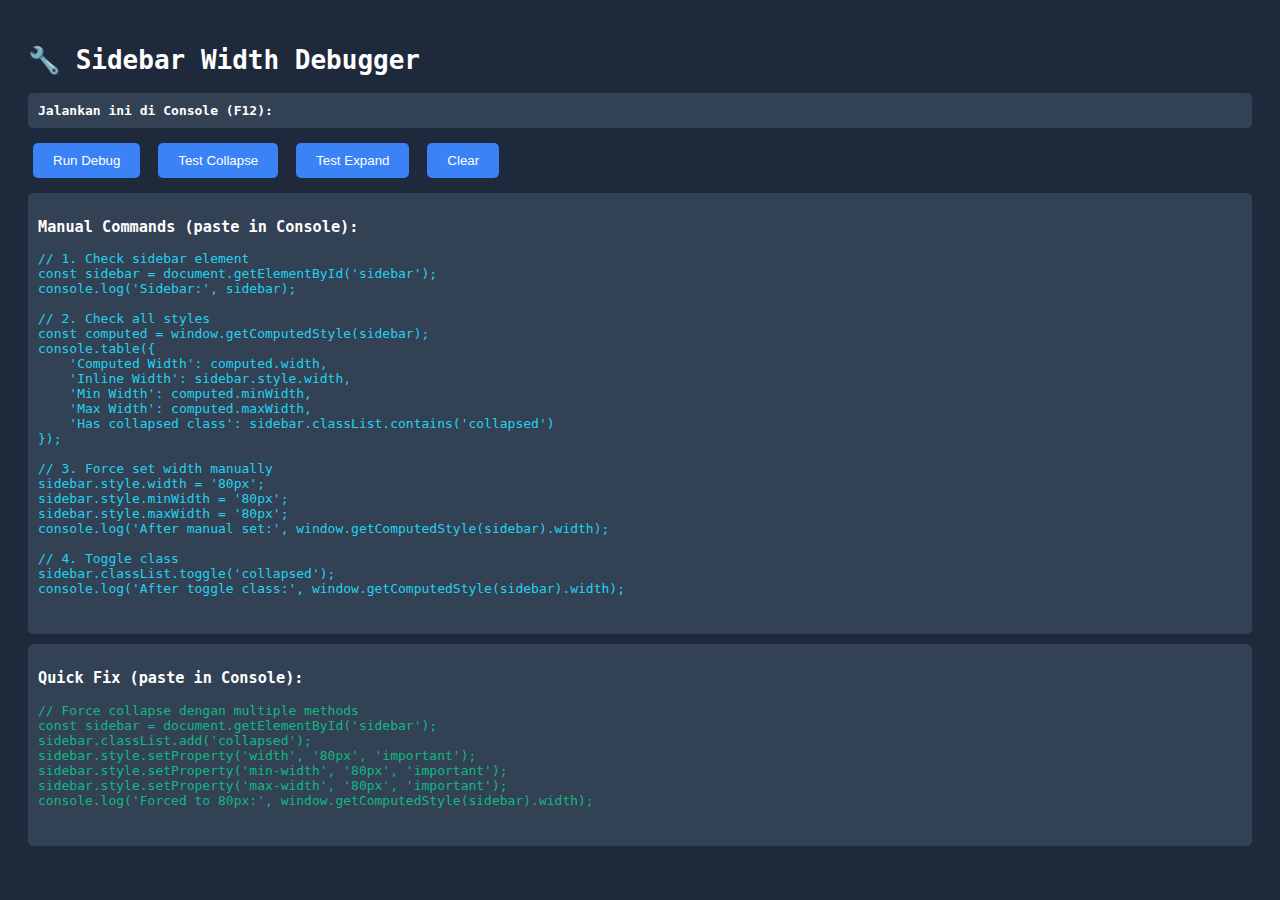
<file: debug-sidebar.html>
<!DOCTYPE html>
<html>
<head>
    <meta charset="UTF-8">
    <title>Debug Sidebar Width</title>
    <style>
        body { font-family: monospace; padding: 20px; background: #1e293b; color: #fff; }
        .cmd { background: #334155; padding: 10px; margin: 10px 0; border-radius: 5px; }
        .result { background: #0f172a; padding: 10px; margin: 5px 0; border-left: 3px solid #3b82f6; }
        button { background: #3b82f6; color: white; padding: 10px 20px; border: none; border-radius: 5px; cursor: pointer; margin: 5px; }
        button:hover { background: #2563eb; }
    </style>
</head>
<body>
    <h1>🔧 Sidebar Width Debugger</h1>
    
    <div class="cmd">
        <strong>Jalankan ini di Console (F12):</strong>
    </div>
    
    <button onclick="runDebug()">Run Debug</button>
    <button onclick="testCollapse()">Test Collapse</button>
    <button onclick="testExpand()">Test Expand</button>
    <button onclick="clearResults()">Clear</button>
    
    <div id="results"></div>
    
    <script>
        function log(msg, isError = false) {
            const div = document.createElement('div');
            div.className = 'result';
            div.textContent = msg;
            if (isError) div.style.borderColor = '#ef4444';
            document.getElementById('results').appendChild(div);
        }
        
        function clearResults() {
            document.getElementById('results').innerHTML = '';
        }
        
        function runDebug() {
            clearResults();
            log('=== SIDEBAR DEBUG START ===');
            
            const sidebar = document.getElementById('sidebar');
            if (!sidebar) {
                log('❌ ERROR: Sidebar not found!', true);
                return;
            }
            
            log('✅ Sidebar found');
            
            // Check computed style
            const computed = window.getComputedStyle(sidebar);
            log(`📏 Computed width: ${computed.width}`);
            log(`📏 Computed min-width: ${computed.minWidth}`);
            log(`📏 Computed max-width: ${computed.maxWidth}`);
            
            // Check inline style
            log(`📏 Inline style width: ${sidebar.style.width || 'not set'}`);
            
            // Check classes
            log(`🏷️  Has 'collapsed' class: ${sidebar.classList.contains('collapsed')}`);
            log(`🏷️  All classes: ${sidebar.className}`);
            
            // Check CSS rules affecting width
            const allRules = Array.from(document.styleSheets)
                .flatMap(sheet => {
                    try {
                        return Array.from(sheet.cssRules || []);
                    } catch(e) {
                        return [];
                    }
                })
                .filter(rule => {
                    return rule.selectorText && 
                           rule.selectorText.includes('sidebar') && 
                           rule.style && 
                           (rule.style.width || rule.style.minWidth || rule.style.maxWidth);
                });
            
            log(`📋 Found ${allRules.length} CSS rules affecting sidebar width`);
            allRules.forEach(rule => {
                log(`   - ${rule.selectorText}: width=${rule.style.width}, min=${rule.style.minWidth}, max=${rule.style.maxWidth}`);
            });
            
            // Check SidebarManager
            if (window.SidebarManager) {
                log(`✅ SidebarManager available`);
                log(`   - isCollapsed: ${window.SidebarManager.isCollapsed}`);
            } else {
                log('❌ SidebarManager NOT available', true);
            }
            
            log('=== DEBUG END ===');
        }
        
        function testCollapse() {
            clearResults();
            log('🔽 Testing COLLAPSE...');
            
            if (!window.SidebarManager) {
                log('❌ SidebarManager not available', true);
                return;
            }
            
            const sidebar = document.getElementById('sidebar');
            log(`Before: width=${window.getComputedStyle(sidebar).width}, collapsed=${sidebar.classList.contains('collapsed')}`);
            
            window.SidebarManager.collapse();
            
            setTimeout(() => {
                log(`After: width=${window.getComputedStyle(sidebar).width}, collapsed=${sidebar.classList.contains('collapsed')}`);
                log(`Inline style: ${sidebar.style.width}`);
            }, 100);
        }
        
        function testExpand() {
            clearResults();
            log('🔼 Testing EXPAND...');
            
            if (!window.SidebarManager) {
                log('❌ SidebarManager not available', true);
                return;
            }
            
            const sidebar = document.getElementById('sidebar');
            log(`Before: width=${window.getComputedStyle(sidebar).width}, collapsed=${sidebar.classList.contains('collapsed')}`);
            
            window.SidebarManager.expand();
            
            setTimeout(() => {
                log(`After: width=${window.getComputedStyle(sidebar).width}, collapsed=${sidebar.classList.contains('collapsed')}`);
                log(`Inline style: ${sidebar.style.width}`);
            }, 100);
        }
    </script>
    
    <div class="cmd">
        <h3>Manual Commands (paste in Console):</h3>
        <pre style="color: #22d3ee;">
// 1. Check sidebar element
const sidebar = document.getElementById('sidebar');
console.log('Sidebar:', sidebar);

// 2. Check all styles
const computed = window.getComputedStyle(sidebar);
console.table({
    'Computed Width': computed.width,
    'Inline Width': sidebar.style.width,
    'Min Width': computed.minWidth,
    'Max Width': computed.maxWidth,
    'Has collapsed class': sidebar.classList.contains('collapsed')
});

// 3. Force set width manually
sidebar.style.width = '80px';
sidebar.style.minWidth = '80px';
sidebar.style.maxWidth = '80px';
console.log('After manual set:', window.getComputedStyle(sidebar).width);

// 4. Toggle class
sidebar.classList.toggle('collapsed');
console.log('After toggle class:', window.getComputedStyle(sidebar).width);
        </pre>
    </div>
    
    <div class="cmd">
        <h3>Quick Fix (paste in Console):</h3>
        <pre style="color: #10b981;">
// Force collapse dengan multiple methods
const sidebar = document.getElementById('sidebar');
sidebar.classList.add('collapsed');
sidebar.style.setProperty('width', '80px', 'important');
sidebar.style.setProperty('min-width', '80px', 'important');
sidebar.style.setProperty('max-width', '80px', 'important');
console.log('Forced to 80px:', window.getComputedStyle(sidebar).width);
        </pre>
    </div>
</body>
</html>
</file>
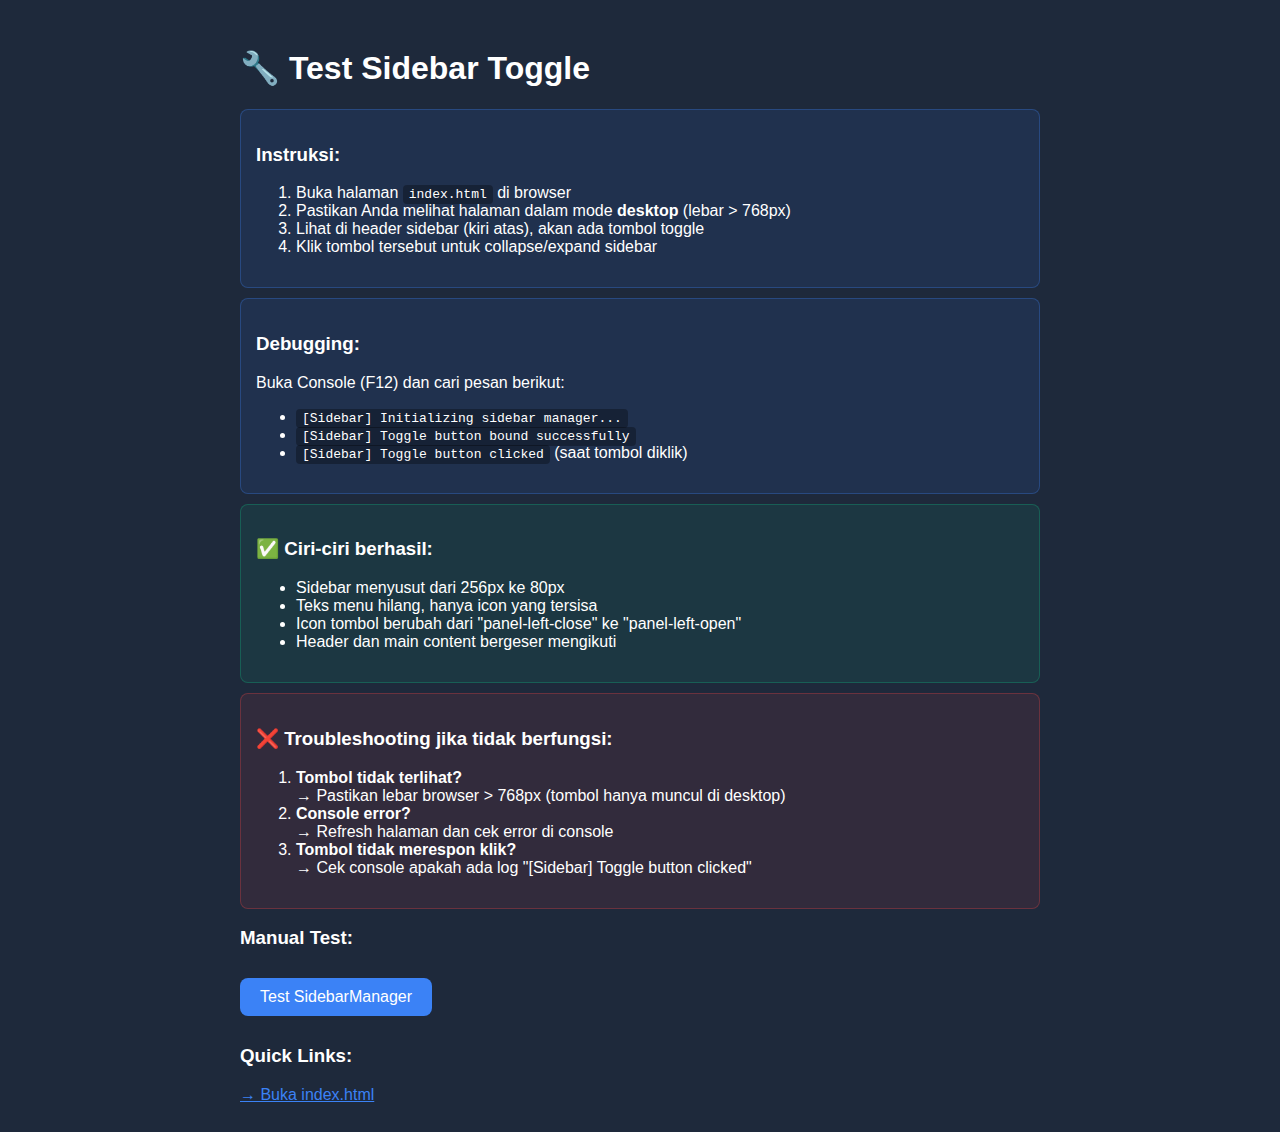
<file: test-sidebar.html>
<!DOCTYPE html>
<html>
<head>
    <meta charset="UTF-8">
    <meta name="viewport" content="width=device-width, initial-scale=1.0">
    <title>Test Sidebar Toggle</title>
    <style>
        body {
            font-family: Arial, sans-serif;
            padding: 20px;
            background: #1e293b;
            color: white;
        }
        .container {
            max-width: 800px;
            margin: 0 auto;
        }
        .test-btn {
            background: #3b82f6;
            color: white;
            padding: 10px 20px;
            border: none;
            border-radius: 8px;
            cursor: pointer;
            font-size: 16px;
            margin: 10px 0;
        }
        .test-btn:hover {
            background: #2563eb;
        }
        .info {
            background: rgba(59, 130, 246, 0.1);
            border: 1px solid rgba(59, 130, 246, 0.3);
            padding: 15px;
            border-radius: 8px;
            margin: 10px 0;
        }
        .success {
            background: rgba(16, 185, 129, 0.1);
            border: 1px solid rgba(16, 185, 129, 0.3);
        }
        .error {
            background: rgba(239, 68, 68, 0.1);
            border: 1px solid rgba(239, 68, 68, 0.3);
        }
        code {
            background: rgba(0, 0, 0, 0.3);
            padding: 2px 6px;
            border-radius: 4px;
        }
    </style>
</head>
<body>
    <div class="container">
        <h1>🔧 Test Sidebar Toggle</h1>
        
        <div class="info">
            <h3>Instruksi:</h3>
            <ol>
                <li>Buka halaman <code>index.html</code> di browser</li>
                <li>Pastikan Anda melihat halaman dalam mode <strong>desktop</strong> (lebar > 768px)</li>
                <li>Lihat di header sidebar (kiri atas), akan ada tombol toggle</li>
                <li>Klik tombol tersebut untuk collapse/expand sidebar</li>
            </ol>
        </div>

        <div class="info">
            <h3>Debugging:</h3>
            <p>Buka Console (F12) dan cari pesan berikut:</p>
            <ul>
                <li><code>[Sidebar] Initializing sidebar manager...</code></li>
                <li><code>[Sidebar] Toggle button bound successfully</code></li>
                <li><code>[Sidebar] Toggle button clicked</code> (saat tombol diklik)</li>
            </ul>
        </div>

        <div class="info success">
            <h3>✅ Ciri-ciri berhasil:</h3>
            <ul>
                <li>Sidebar menyusut dari 256px ke 80px</li>
                <li>Teks menu hilang, hanya icon yang tersisa</li>
                <li>Icon tombol berubah dari "panel-left-close" ke "panel-left-open"</li>
                <li>Header dan main content bergeser mengikuti</li>
            </ul>
        </div>

        <div class="info error">
            <h3>❌ Troubleshooting jika tidak berfungsi:</h3>
            <ol>
                <li><strong>Tombol tidak terlihat?</strong>
                    <br>→ Pastikan lebar browser > 768px (tombol hanya muncul di desktop)</li>
                <li><strong>Console error?</strong>
                    <br>→ Refresh halaman dan cek error di console</li>
                <li><strong>Tombol tidak merespon klik?</strong>
                    <br>→ Cek console apakah ada log "[Sidebar] Toggle button clicked"</li>
            </ol>
        </div>

        <h3>Manual Test:</h3>
        <button class="test-btn" onclick="testSidebarManager()">
            Test SidebarManager
        </button>
        <div id="result"></div>

        <h3>Quick Links:</h3>
        <a href="index.html" style="color: #3b82f6;">→ Buka index.html</a>
    </div>

    <script>
        function testSidebarManager() {
            const result = document.getElementById('result');
            let html = '<div class="info">';
            
            if (window.SidebarManager) {
                html += '<p class="success">✅ SidebarManager tersedia</p>';
                
                if (typeof window.SidebarManager.toggleCollapse === 'function') {
                    html += '<p class="success">✅ toggleCollapse() tersedia</p>';
                    html += '<p>Mencoba memanggil toggleCollapse()...</p>';
                    try {
                        // Note: This won't work here because sidebar doesn't exist
                        // This is just for testing the function exists
                        html += '<p class="success">✅ Function dapat dipanggil (test di index.html untuk melihat hasilnya)</p>';
                    } catch(e) {
                        html += '<p class="error">❌ Error: ' + e.message + '</p>';
                    }
                } else {
                    html += '<p class="error">❌ toggleCollapse() tidak ditemukan</p>';
                }
            } else {
                html += '<p class="error">❌ SidebarManager tidak ditemukan</p>';
                html += '<p>Pastikan Anda menjalankan test ini di halaman index.html</p>';
            }
            
            html += '</div>';
            result.innerHTML = html;
        }
    </script>
</body>
</html>
</file>
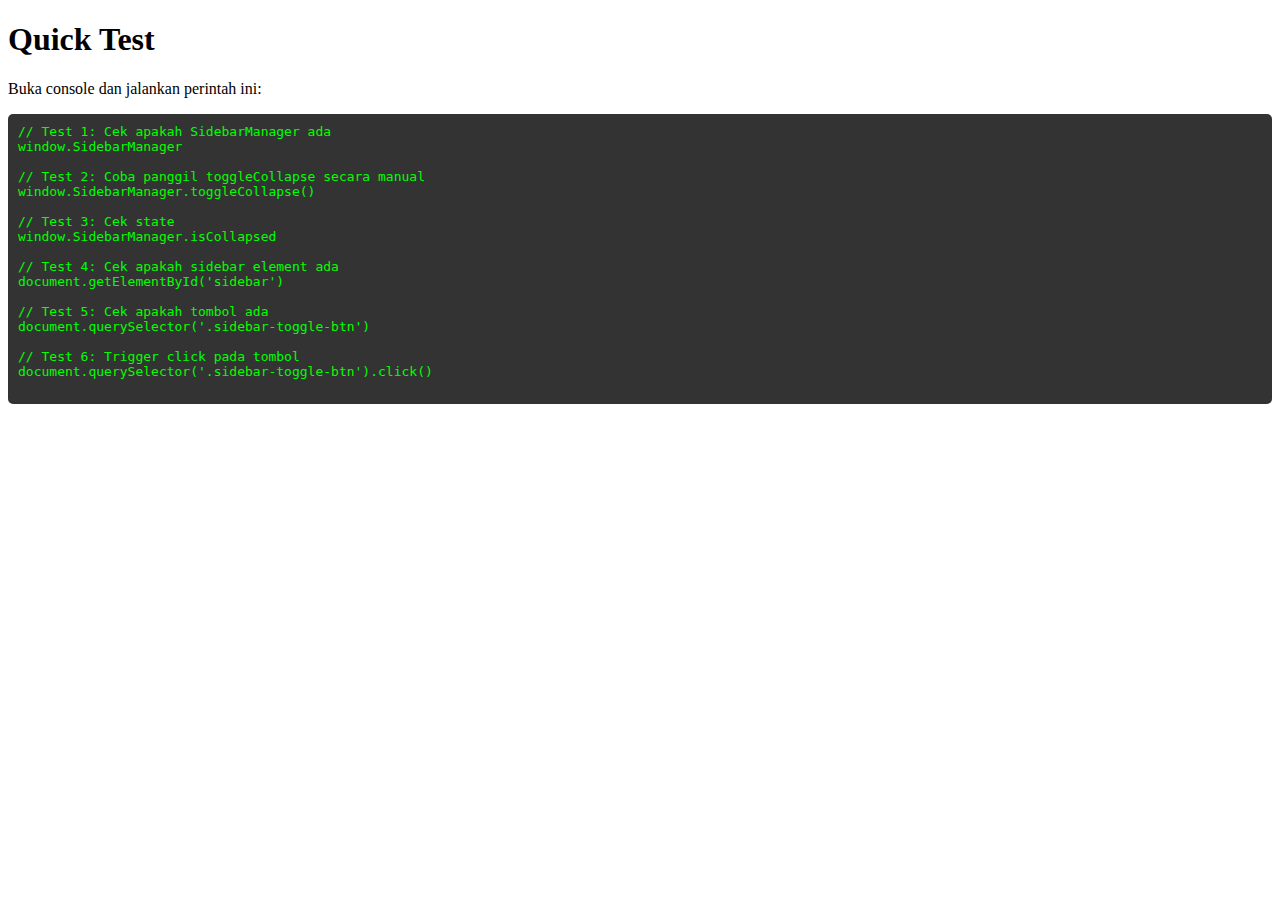
<file: test-toggle.html>
<!DOCTYPE html>
<html>
<head>
    <meta charset="UTF-8">
    <title>Test Toggle</title>
</head>
<body>
    <h1>Quick Test</h1>
    <p>Buka console dan jalankan perintah ini:</p>
    <pre style="background: #333; color: #0f0; padding: 10px; border-radius: 5px;">
// Test 1: Cek apakah SidebarManager ada
window.SidebarManager

// Test 2: Coba panggil toggleCollapse secara manual
window.SidebarManager.toggleCollapse()

// Test 3: Cek state
window.SidebarManager.isCollapsed

// Test 4: Cek apakah sidebar element ada
document.getElementById('sidebar')

// Test 5: Cek apakah tombol ada
document.querySelector('.sidebar-toggle-btn')

// Test 6: Trigger click pada tombol
document.querySelector('.sidebar-toggle-btn').click()
    </pre>
</body>
</html>
</file>
